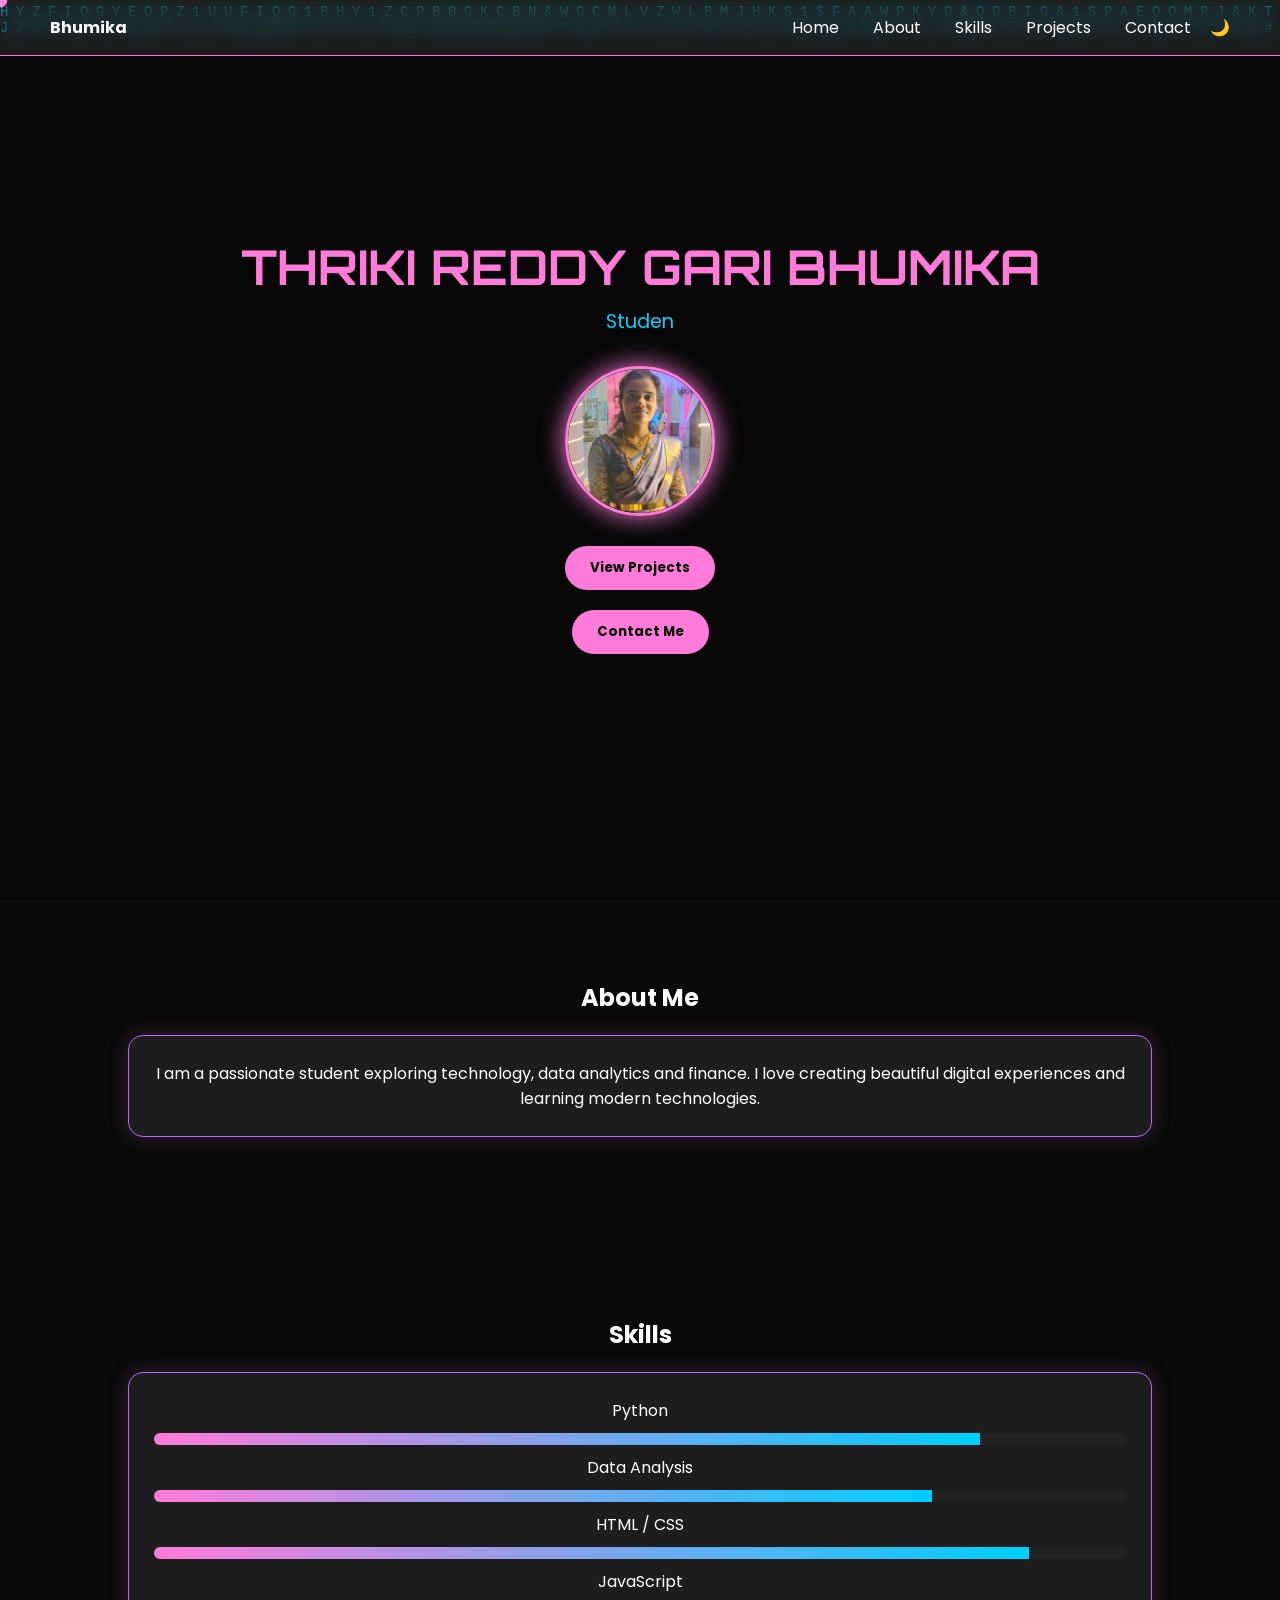
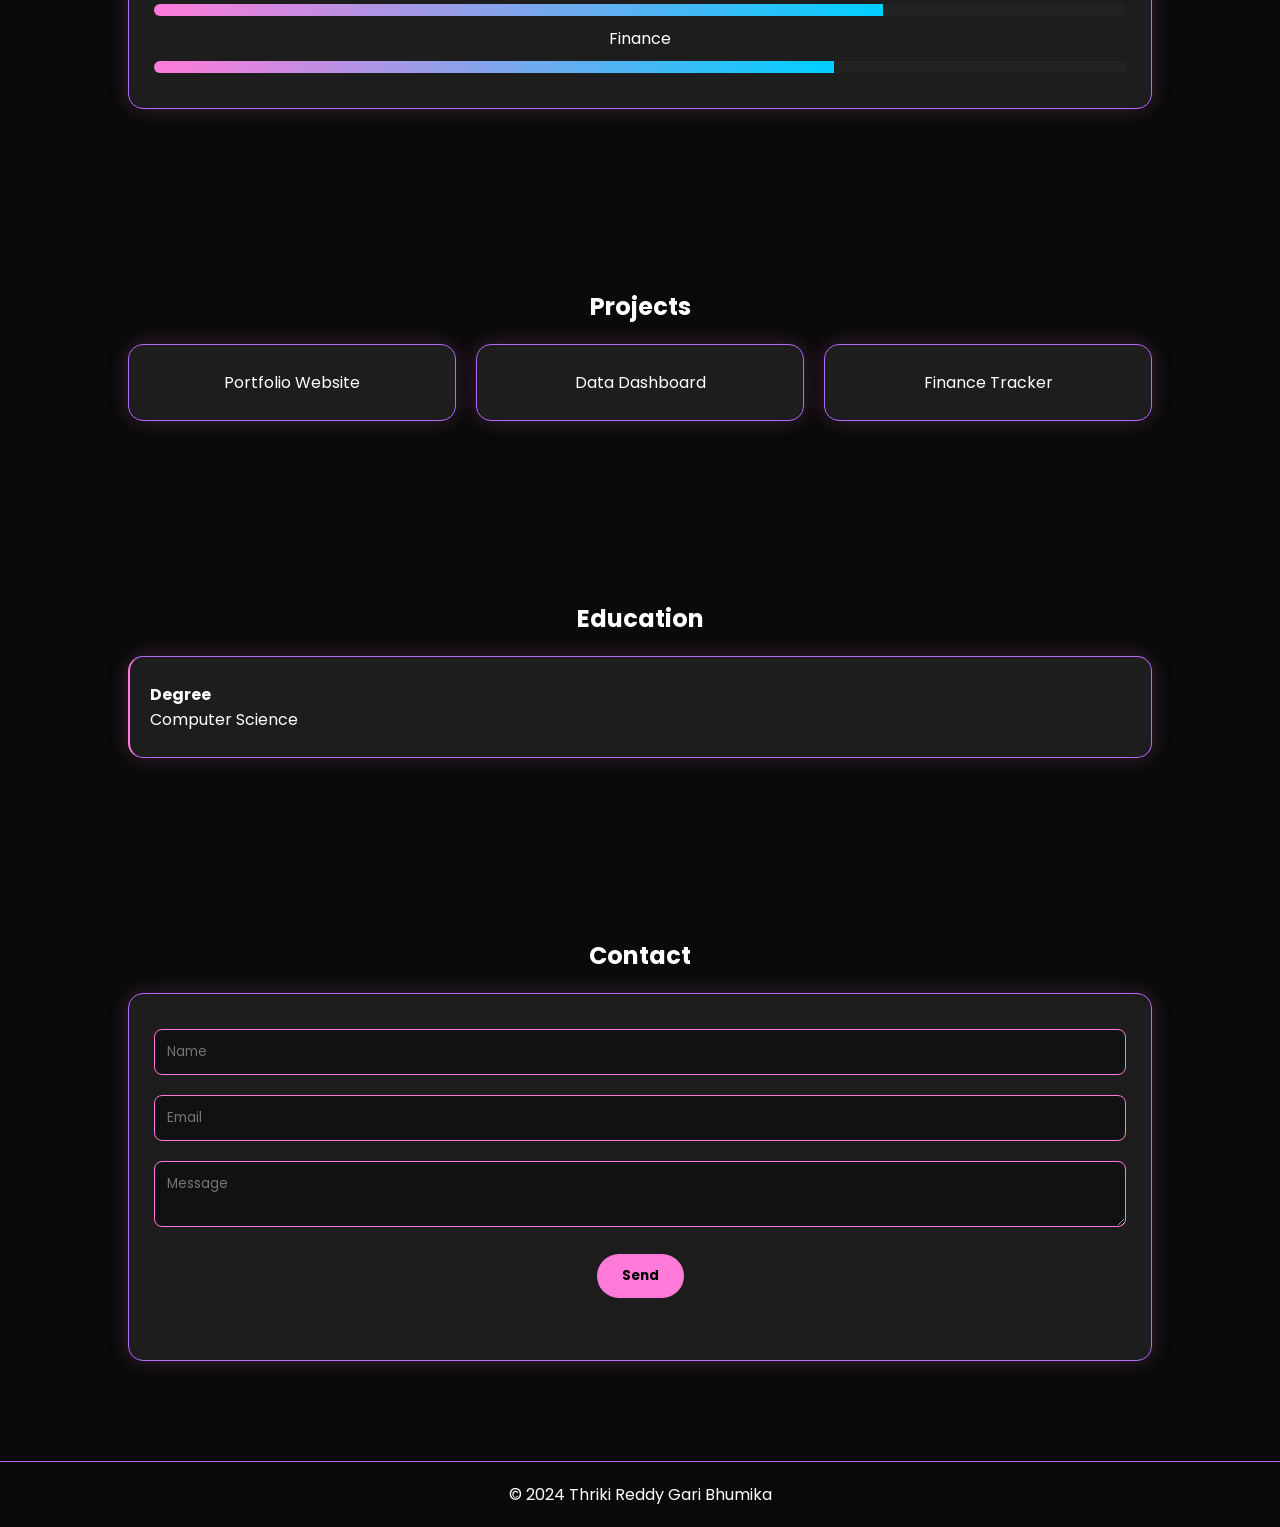
<file: index.html>
<!DOCTYPE html>
<html lang="en">
<head>
  <meta charset="UTF-8" />
  <meta name="viewport" content="width=device-width, initial-scale=1.0" />
  <title>Thriki Reddy Gari Bhumika | Portfolio</title>
  <link href="https://fonts.googleapis.com/css2?family=Orbitron:wght@400;600&family=Poppins:wght@300;400;600&display=swap" rel="stylesheet" />
  <link rel="stylesheet" href="style.css" />
</head>
<body>
  <div class="cursor"></div>

  <nav>
    <div><strong>Bhumika</strong></div>
    <div>
      <a href="#home">Home</a>
      <a href="#about">About</a>
      <a href="#skills">Skills</a>
      <a href="#projects">Projects</a>
      <a href="#contact">Contact</a>
      <span class="toggle" title="Toggle light/dark mode">🌙</span>
    </div>
  </nav>

  <header id="home">
    <canvas id="matrix"></canvas>
    <h1>THRIKI REDDY GARI BHUMIKA</h1>
    <div class="type"></div>
    <img class="profile" src="assets/profile-photo.jpg" alt="Thriki Reddy Gari Bhumika profile photo" onerror="this.src='https://via.placeholder.com/150'" />
    <button class="btn" id="viewProjectsBtn">View Projects</button>
    <button class="btn" id="contactBtn">Contact Me</button>
  </header>

  <section id="about">
    <h2>About Me</h2>
    <div class="card">
      <p>I am a passionate student exploring technology,  data analytics and finance. I love creating beautiful digital experiences and learning modern technologies.</p>
    </div>
  </section>

  <section id="skills">
    <h2>Skills</h2>
    <div class="card skills">
      <p>Python</p><span><i data-w="85%"></i></span>
      <p>Data Analysis</p><span><i data-w="80%"></i></span>
      <p>HTML / CSS</p><span><i data-w="90%"></i></span>
      <p>JavaScript</p><span><i data-w="75%"></i></span>
      <p>Finance</p><span><i data-w="70%"></i></span>
    </div>
  </section>

  <section id="projects">
    <h2>Projects</h2>
    <div class="grid">
      <div class="card">Portfolio Website</div>
      <div class="card">Data Dashboard</div>
      <div class="card">Finance Tracker</div>
    </div>
  </section>

  <section id="education">
    <h2>Education</h2>
    <div class="timeline card">
      <p><b>Degree</b><br />Computer Science</p>
    </div>
  </section>

  <section id="contact">
    <h2>Contact</h2>
    <div class="card">
      <form id="contactForm">
        <input id="name" name="name" placeholder="Name" required />
        <input id="email" name="email" type="email" placeholder="Email" required />
        <textarea id="message" name="message" placeholder="Message" required></textarea>
        <button class="btn" type="submit">Send</button>
      </form>
      <p id="formStatus" class="status"></p>
    </div>
  </section>

  <footer>
    &copy; 2024 Thriki Reddy Gari Bhumika
  </footer>

  <script src="script.js"></script>
</body>
</html>
</file>
<file: style.css>
:root{
  --bg:#0a0a0a;
  --pink:#ff7ad9;
  --cyan:#00cfff;
  --purple:#b56bff;
  --glass:rgba(255,255,255,.08);
  --text:#ffffff;
}

.light{
  --bg:#ffffff;
  --text:#000000;
  --glass:rgba(0,0,0,.05);
}

*{
  margin:0;
  padding:0;
  box-sizing:border-box;
  font-family:Poppins,sans-serif;
}

body{
  background:var(--bg);
  color:var(--text);
  overflow-x:hidden;
}

nav{
  position:fixed;
  top:0;
  width:100%;
  display:flex;
  justify-content:space-between;
  align-items:center;
  padding:15px 50px;
  background:var(--glass);
  backdrop-filter:blur(12px);
  z-index:100;
  border-bottom:1px solid var(--pink);
}

nav a{
  margin:0 15px;
  color:var(--text);
  text-decoration:none;
}

nav a:hover{
  color:var(--pink);
}

.toggle{
  cursor:pointer;
}

header{
  height:100vh;
  display:flex;
  flex-direction:column;
  justify-content:center;
  align-items:center;
  text-align:center;
  position:relative;
}

canvas{
  position:absolute;
  inset:0;
  z-index:-1;
}

h1{
  font-family:Orbitron,sans-serif;
  font-size:3rem;
  color:var(--pink);
}

.type{
  color:var(--cyan);
  margin:10px 0;
  font-size:1.2rem;
  min-height:1.5em;
}

.profile{
  width:150px;
  height:150px;
  border-radius:50%;
  border:3px solid var(--pink);
  box-shadow:0 0 25px var(--pink);
  margin:20px;
  animation:pulse 2s infinite;
  object-fit:cover;
}

@keyframes pulse{
  0%{box-shadow:0 0 10px var(--pink)}
  50%{box-shadow:0 0 35px var(--pink)}
  100%{box-shadow:0 0 10px var(--pink)}
}

.btn{
  padding:12px 25px;
  margin:10px;
  background:var(--pink);
  color:#000;
  border:none;
  border-radius:25px;
  cursor:pointer;
  font-weight:bold;
  transition:.3s;
}

.btn:hover{
  transform:scale(1.1);
}

section{
  padding:80px 10%;
  text-align:center;
}

.card{
  background:var(--glass);
  padding:25px;
  border-radius:15px;
  margin:20px 0;
  border:1px solid var(--purple);
  box-shadow:0 0 20px rgba(255,122,217,.2);
}

.skills span{
  display:block;
  background:#222;
  border-radius:20px;
  margin:10px 0;
  height:12px;
  overflow:hidden;
}

.skills span i{
  display:block;
  height:100%;
  background:linear-gradient(90deg,var(--pink),var(--cyan));
  width:0;
  transition:1.5s;
}

.grid{
  display:grid;
  grid-template-columns:repeat(auto-fit,minmax(250px,1fr));
  gap:20px;
}

.timeline{
  border-left:2px solid var(--pink);
  padding-left:20px;
  text-align:left;
}

input,textarea{
  width:100%;
  padding:12px;
  margin:10px 0;
  background:#111;
  border:1px solid var(--pink);
  color:#fff;
  border-radius:8px;
}

.light input,
.light textarea{
  background:#f7f7f7;
  color:#000;
}

.status{
  margin-top:8px;
  min-height:1.2em;
}

footer{
  text-align:center;
  padding:20px;
  border-top:1px solid var(--purple);
}

.cursor{
  position:fixed;
  width:15px;
  height:15px;
  border-radius:50%;
  background:var(--pink);
  pointer-events:none;
  mix-blend-mode:screen;
  z-index:9999;
  transform:translate(-50%, -50%);
}

@media (max-width: 768px){
  nav{
    padding:12px 16px;
    flex-direction:column;
    gap:8px;
  }

  nav a{
    margin:0 8px;
    font-size:0.9rem;
  }

  h1{
    font-size:2rem;
    padding:0 10px;
  }
}
</file>
